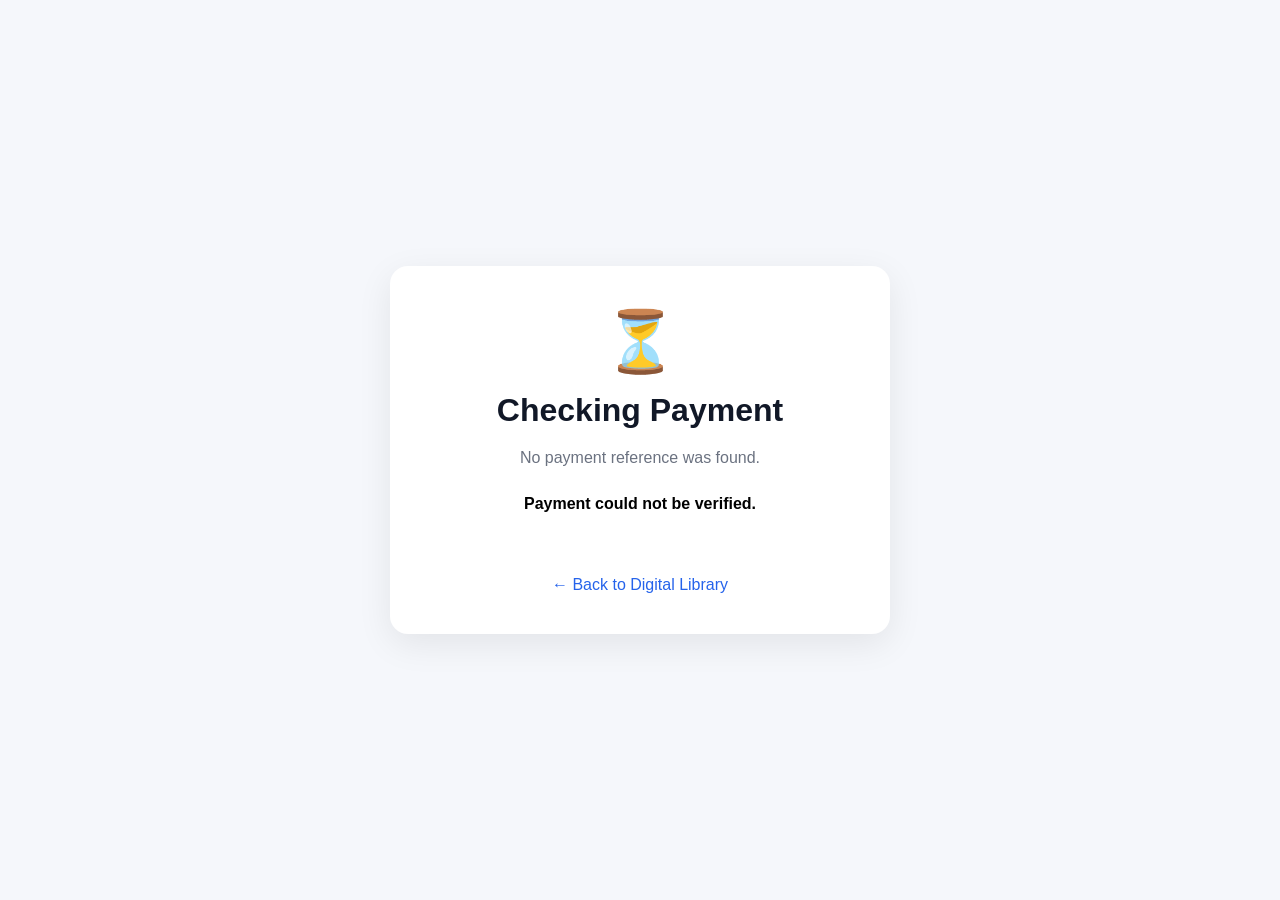
<file: success.html>
<!DOCTYPE html>
<html lang="en">
<head>
    <meta charset="UTF-8">
    <meta name="viewport" content="width=device-width, initial-scale=1.0">

    <title>Payment Successful</title>

    <style>
        * {
            box-sizing: border-box;
        }

        body {
            margin: 0;
            min-height: 100vh;
            display: flex;
            align-items: center;
            justify-content: center;
            font-family: Arial, sans-serif;
            background: #f5f7fb;
            padding: 20px;
        }

        .card {
            width: 100%;
            max-width: 500px;
            background: white;
            padding: 40px 30px;
            border-radius: 18px;
            text-align: center;
            box-shadow: 0 10px 35px rgba(0,0,0,0.08);
        }

        .icon {
            font-size: 60px;
            margin-bottom: 15px;
        }

        h1 {
            margin: 0 0 12px;
            color: #111827;
        }

        p {
            color: #6b7280;
            line-height: 1.6;
        }

        #status {
            margin: 25px 0;
            font-weight: bold;
        }

        .download-btn {
            display: none;
            text-decoration: none;
            background: #16a34a;
            color: white;
            padding: 14px 25px;
            border-radius: 10px;
            font-weight: bold;
            margin-top: 15px;
        }

        .download-btn:hover {
            background: #15803d;
        }

        .back-btn {
            display: inline-block;
            margin-top: 20px;
            text-decoration: none;
            color: #2563eb;
        }
    </style>
</head>

<body>

<div class="card">

    <div class="icon">⏳</div>

    <h1>Checking Payment</h1>

    <p id="message">
        Please wait while we verify your Paystack payment...
    </p>

    <div id="status"></div>

    <a
        id="downloadButton"
        class="download-btn"
        href="#"
    >
        📥 Download Your Book
    </a>

    <br>

    <a
        class="back-btn"
        href="index.html"
    >
        ← Back to Digital Library
    </a>

</div>

<script>

async function verifyPayment() {

    const params = new URLSearchParams(window.location.search);

    const reference = params.get("reference");

    const message = document.getElementById("message");
    const status = document.getElementById("status");
    const downloadButton = document.getElementById("downloadButton");

    if (!reference) {

        message.textContent =
            "No payment reference was found.";

        status.textContent =
            "Payment could not be verified.";

        return;
    }

    try {

        const response = await fetch(
            "/api/verify-payment",
            {
                method: "POST",

                headers: {
                    "Content-Type": "application/json"
                },

                body: JSON.stringify({
                    reference: reference
                })
            }
        );

        const result = await response.json();

        if (result.success) {

            document.querySelector(".icon").textContent = "✅";

            document.querySelector("h1").textContent =
                "Payment Successful!";

            message.textContent =
                "Your payment has been verified successfully.";

            status.textContent =
                "Your book is ready.";

            /*
             * TEMPORARY:
             * We will replace this with the secure
             * download system in the next step.
             */

            downloadButton.style.display = "inline-block";

            downloadButton.href =
                "books/the-ai-future.pdf";

        } else {

            document.querySelector(".icon").textContent = "❌";

            document.querySelector("h1").textContent =
                "Payment Not Verified";

            message.textContent =
                result.message ||
                "We could not verify your payment.";

            status.textContent =
                "Please contact support if money was deducted.";
        }

    } catch (error) {

        document.querySelector(".icon").textContent = "⚠️";

        document.querySelector("h1").textContent =
            "Verification Error";

        message.textContent =
            "We could not connect to the payment verification server.";

        status.textContent =
            "Please try again later.";
    }
}

verifyPayment();

</script>

</body>
</html>
</file>
